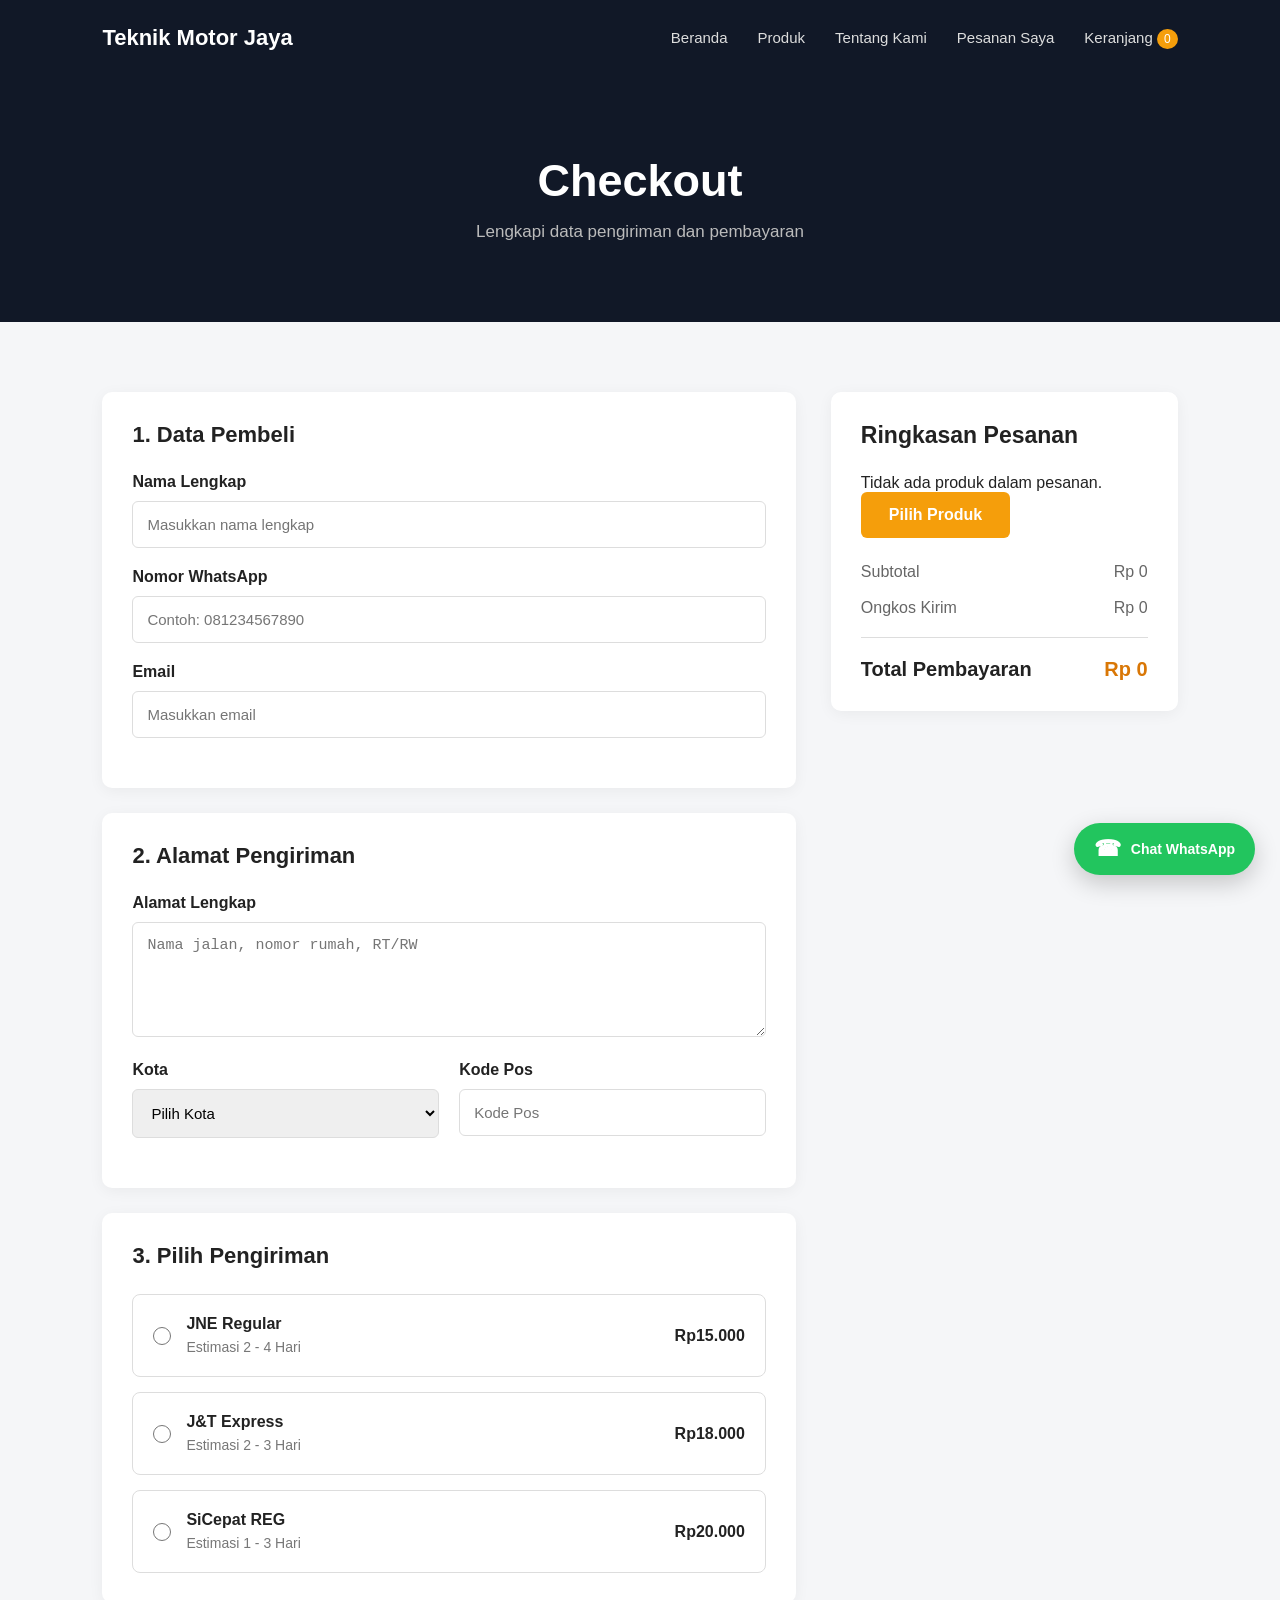
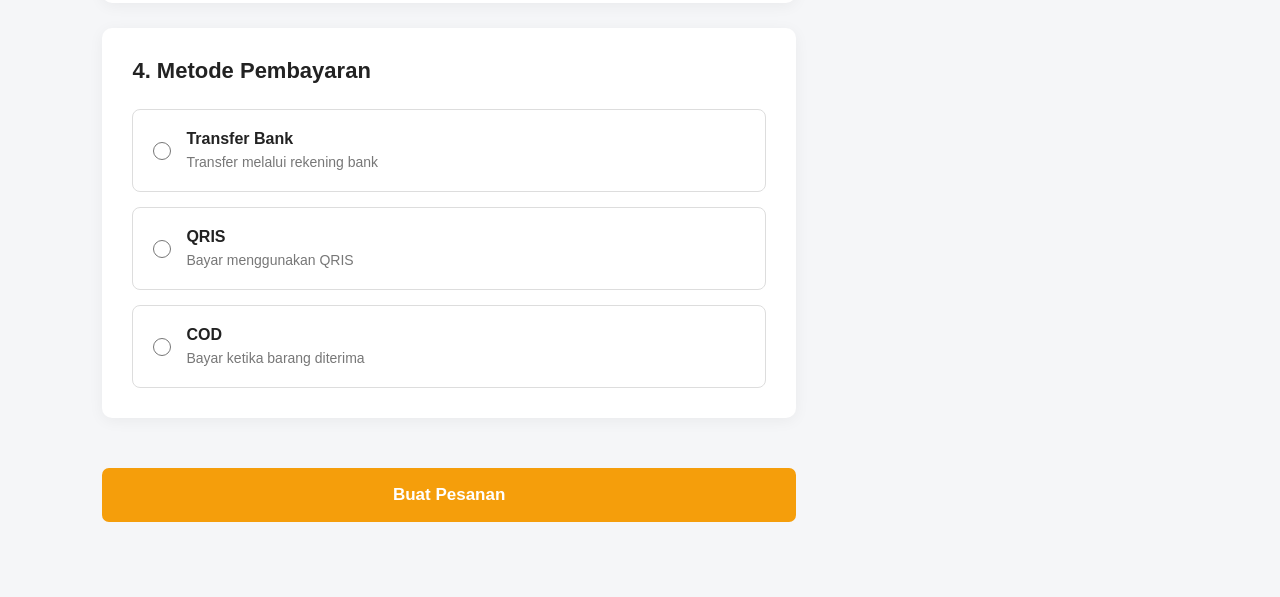
<file: html/checkout.html>
<!DOCTYPE html>
<html lang="id">

<head>
    <meta charset="UTF-8">
    <meta name="viewport" content="width=device-width, initial-scale=1.0">

    <title>Checkout - Teknik Motor Jaya</title>

    <link rel="stylesheet" href="../css/style.css">
</head>

<body>

    <header class="navbar">

        <div class="logo">
            Teknik Motor Jaya
        </div>

<nav>
    <a href="index.html">
        Beranda
    </a>

    <a href="produk.html">
        Produk
    </a>

    <a href="tentang.html">
        Tentang Kami
    </a>

    <a href="pesanan.html">
        Pesanan Saya
    </a>

    <a href="keranjang.html">
        Keranjang

        <span id="cart-count">
            0
        </span>
    </a>
</nav>


    </header>


    <section class="product-header">

        <h1>Checkout</h1>

        <p>
            Lengkapi data pengiriman dan pembayaran
        </p>

    </section>


    <main class="checkout-section">

        <div class="checkout-container">


            <!-- FORM CHECKOUT -->

            <form
                class="checkout-form"
                id="checkout-form"
            >

                <div class="checkout-card">

                    <h2>1. Data Pembeli</h2>


                    <div class="form-group">

                        <label for="customer-name">
                            Nama Lengkap
                        </label>

                        <input
                            type="text"
                            id="customer-name"
                            placeholder="Masukkan nama lengkap"
                            required
                        >

                    </div>


                    <div class="form-group">

                        <label for="customer-phone">
                            Nomor WhatsApp
                        </label>

                        <input
                            type="tel"
                            id="customer-phone"
                            placeholder="Contoh: 081234567890"
                            required
                        >

                    </div>


                    <div class="form-group">

                        <label for="customer-email">
                            Email
                        </label>

                        <input
                            type="email"
                            id="customer-email"
                            placeholder="Masukkan email"
                            required
                        >

                    </div>

                </div>


                <!-- ALAMAT -->

                <div class="checkout-card">

                    <h2>2. Alamat Pengiriman</h2>


                    <div class="form-group">

                        <label for="customer-address">
                            Alamat Lengkap
                        </label>

                        <textarea
                            id="customer-address"
                            rows="5"
                            placeholder="Nama jalan, nomor rumah, RT/RW"
                            required
                        ></textarea>

                    </div>


                    <div class="form-row">

                        <div class="form-group">

                            <label for="customer-city">
                                Kota
                            </label>

                            <select
                                id="customer-city"
                                required
                            >

                                <option value="">
                                    Pilih Kota
                                </option>

                                <option value="Jakarta">
                                    Jakarta
                                </option>

                                <option value="Tangerang">
                                    Tangerang
                                </option>

                                <option value="Depok">
                                    Depok
                                </option>

                                <option value="Bekasi">
                                    Bekasi
                                </option>

                                <option value="Bogor">
                                    Bogor
                                </option>

                            </select>

                        </div>


                        <div class="form-group">

                            <label for="postal-code">
                                Kode Pos
                            </label>

                            <input
                                type="text"
                                id="postal-code"
                                placeholder="Kode Pos"
                                required
                            >

                        </div>

                    </div>

                </div>


                <!-- PENGIRIMAN -->

                <div class="checkout-card">

                    <h2>3. Pilih Pengiriman</h2>


                    <div class="shipping-options">


                        <label class="option-card">

                            <input
                                type="radio"
                                name="shipping"
                                value="JNE Regular"
                                data-price="15000"
                                required
                            >

                            <div>

                                <strong>
                                    JNE Regular
                                </strong>

                                <span>
                                    Estimasi 2 - 4 Hari
                                </span>

                            </div>

                            <b>
                                Rp15.000
                            </b>

                        </label>


                        <label class="option-card">

                            <input
                                type="radio"
                                name="shipping"
                                value="J&T Express"
                                data-price="18000"
                            >

                            <div>

                                <strong>
                                    J&T Express
                                </strong>

                                <span>
                                    Estimasi 2 - 3 Hari
                                </span>

                            </div>

                            <b>
                                Rp18.000
                            </b>

                        </label>


                        <label class="option-card">

                            <input
                                type="radio"
                                name="shipping"
                                value="SiCepat REG"
                                data-price="20000"
                            >

                            <div>

                                <strong>
                                    SiCepat REG
                                </strong>

                                <span>
                                    Estimasi 1 - 3 Hari
                                </span>

                            </div>

                            <b>
                                Rp20.000
                            </b>

                        </label>


                    </div>

                </div>


                <!-- PEMBAYARAN -->

                <div class="checkout-card">

                    <h2>4. Metode Pembayaran</h2>


                    <div class="payment-options">


                        <label class="option-card">

                            <input
                                type="radio"
                                name="payment"
                                value="Transfer Bank"
                                required
                            >

                            <div>

                                <strong>
                                    Transfer Bank
                                </strong>

                                <span>
                                    Transfer melalui rekening bank
                                </span>

                            </div>

                        </label>


                        <label class="option-card">

                            <input
                                type="radio"
                                name="payment"
                                value="QRIS"
                            >

                            <div>

                                <strong>
                                    QRIS
                                </strong>

                                <span>
                                    Bayar menggunakan QRIS
                                </span>

                            </div>

                        </label>


                        <label class="option-card">

                            <input
                                type="radio"
                                name="payment"
                                value="COD"
                            >

                            <div>

                                <strong>
                                    COD
                                </strong>

                                <span>
                                    Bayar ketika barang diterima
                                </span>

                            </div>

                        </label>


                    </div>

                </div>


                <button
                    type="submit"
                    class="order-button"
                >

                    Buat Pesanan

                </button>


            </form>


 <div class="checkout-summary">

    <h2>Ringkasan Pesanan</h2>

    <!-- PRODUK PESANAN -->
    <div id="checkout-items"></div>

    <!-- PERHITUNGAN -->
    <div class="checkout-calculation">

        <div class="summary-row">

            <span>Subtotal</span>

            <span id="checkout-subtotal">
                Rp0
            </span>

        </div>

        <div class="summary-row">

            <span>Ongkos Kirim</span>

            <span id="shipping-cost">
                Rp0
            </span>

        </div>

        <div class="summary-total">

            <span>Total Pembayaran</span>

            <span id="checkout-total">
                Rp0
            </span>

        </div>

    </div>

</div>

        </div>

    </main>


<script src="../js/produk.js"></script>
<script src="../js/script.js"></script>
<script src="../js/checkout.js"></script>

</body>
</html>
</file>
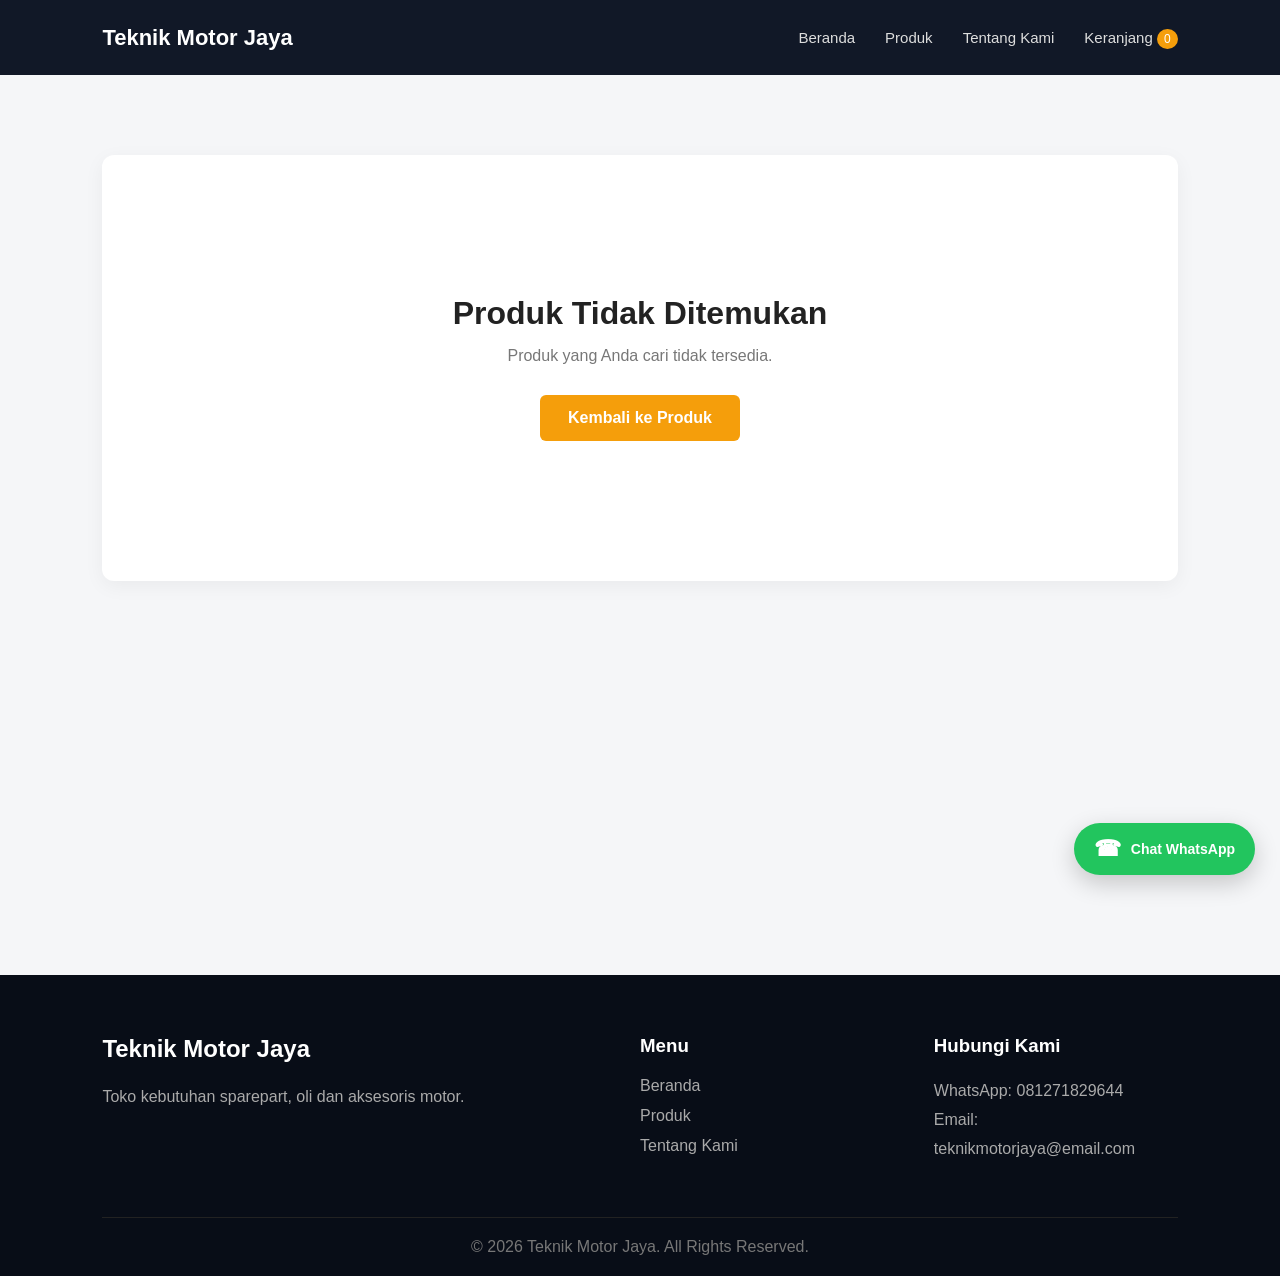
<file: html/detail-produk.html>
<!DOCTYPE html>
<html lang="id">

<head>

    <meta charset="UTF-8">

    <meta
        name="viewport"
        content="width=device-width, initial-scale=1.0"
    >

    <title>Detail Produk - Teknik Motor Jaya</title>

    <link
        rel="stylesheet"
        href="../css/style.css"
    >

</head>

<body>


    <!-- NAVBAR -->

    <header class="navbar">

        <div class="logo">

            Teknik Motor Jaya

        </div>


        <nav>

            <a href="index.html">

                Beranda

            </a>


            <a href="produk.html">

                Produk

            </a>


            <a href="tentang.html">

                Tentang Kami

            </a>


            <a href="keranjang.html">

                Keranjang

                <span id="cart-count">

                    0

                </span>

            </a>

        </nav>

    </header>



    <!-- DETAIL PRODUK -->

    <main class="detail-section">

        <div
            class="detail-container"
            id="product-detail"
        >

        </div>

    </main>



    <!-- FOOTER -->

    <footer>

        <div class="footer-container">

            <div>

                <h2>

                    Teknik Motor Jaya

                </h2>


                <p>

                    Toko kebutuhan sparepart,
                    oli dan aksesoris motor.

                </p>

            </div>


            <div>

                <h3>

                    Menu

                </h3>


                <a href="index.html">

                    Beranda

                </a>


                <a href="produk.html">

                    Produk

                </a>


                <a href="tentang.html">

                    Tentang Kami

                </a>

            </div>


            <div>

                <h3>

                    Hubungi Kami

                </h3>


                <p>

                    WhatsApp: 081271829644

                </p>


                <p>

                    Email: teknikmotorjaya@email.com

                </p>

            </div>

        </div>


        <div class="copyright">

            © 2026 Teknik Motor Jaya.
            All Rights Reserved.

        </div>

    </footer>



    <script src="../js/produk.js"></script>

    <script src="../js/script.js"></script>

    <script src="../js/detail-product.js"></script>


</body>

</html>
</file>
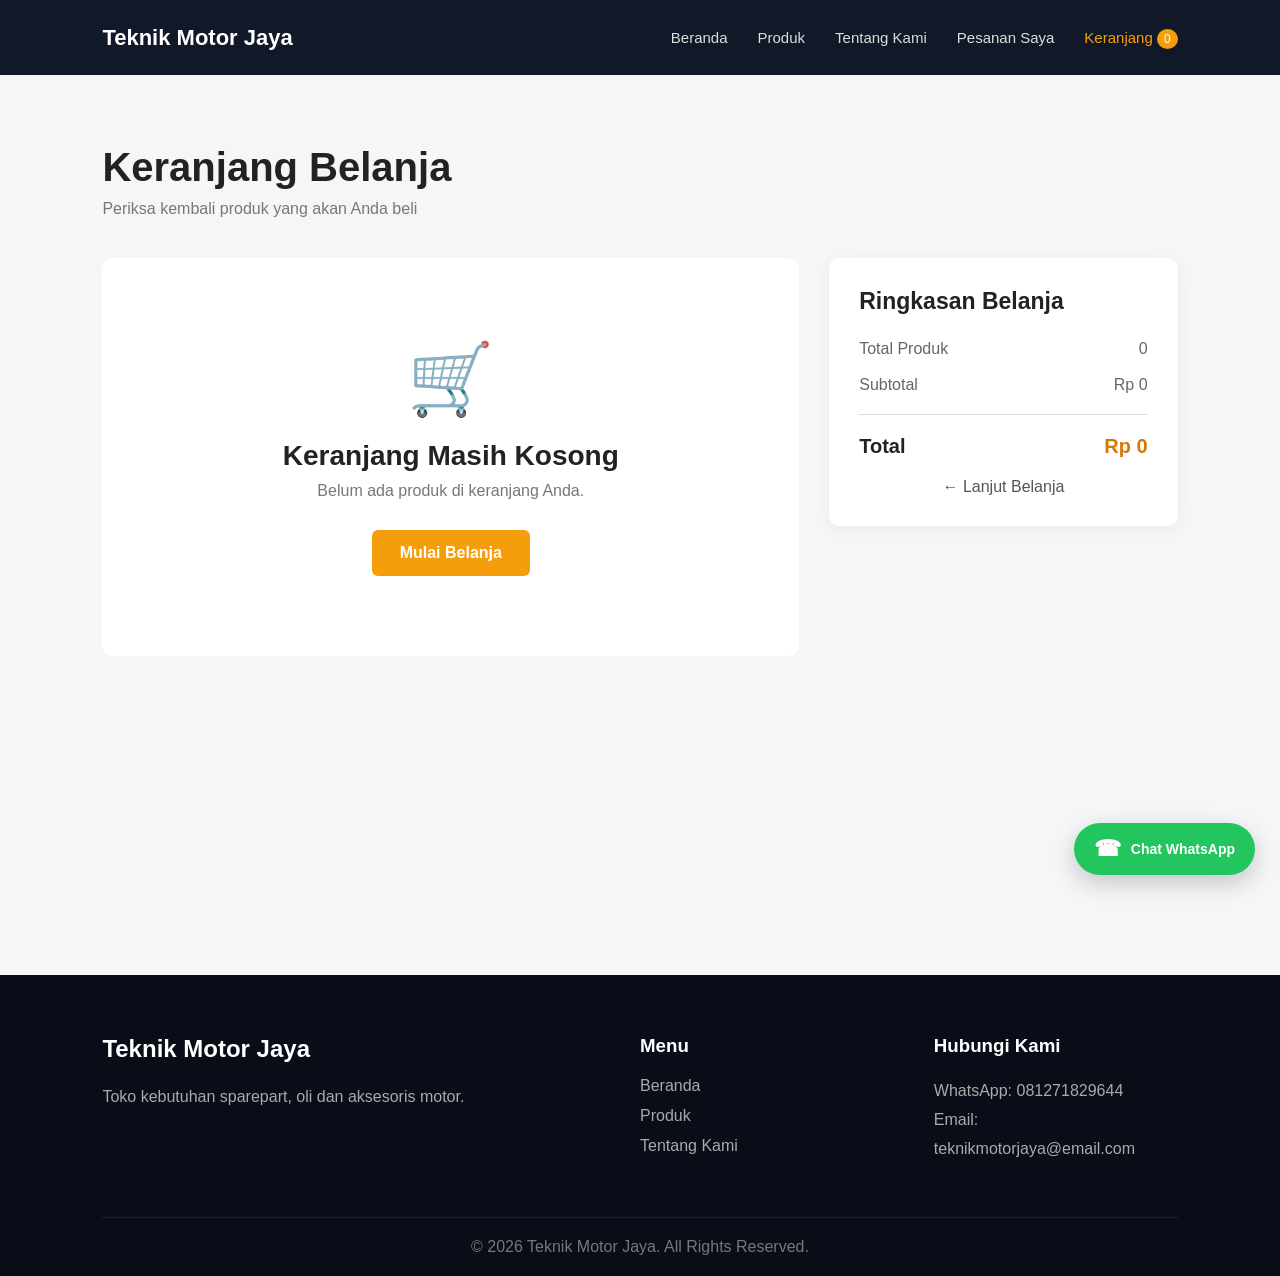
<file: html/keranjang.html>
<!DOCTYPE html>
<html lang="id">

<head>
    <meta charset="UTF-8">

    <meta
        name="viewport"
        content="width=device-width, initial-scale=1.0"
    >

    <title>Keranjang - Teknik Motor Jaya</title>

    <link
        rel="stylesheet"
        href="../css/style.css"
    >
</head>

<body>

    <!-- NAVBAR -->

    <header class="navbar">

        <div class="logo">
            Teknik Motor Jaya
        </div>

<nav>
    <a href="index.html">
        Beranda
    </a>

    <a href="produk.html">
        Produk
    </a>

    <a href="tentang.html">
        Tentang Kami
    </a>

    <a href="pesanan.html">
        Pesanan Saya
    </a>

    <a href="keranjang.html">
        Keranjang

        <span id="cart-count">
            0
        </span>
    </a>
</nav>

    </header>


    <!-- CART -->

    <main class="cart-section">

        <div class="cart-header">

            <h1>
                Keranjang Belanja
            </h1>

            <p>
                Periksa kembali produk yang akan Anda beli
            </p>

        </div>


        <div class="cart-layout">

            <!-- PRODUK KERANJANG -->

            <div
                class="cart-products"
                id="cart-products"
            >
            </div>


            <!-- RINGKASAN -->

            <div class="cart-summary">

                <h2>
                    Ringkasan Belanja
                </h2>


                <div class="summary-row">

                    <span>
                        Total Produk
                    </span>

                    <span id="total-items">
                        0
                    </span>

                </div>


                <div class="summary-row">

                    <span>
                        Subtotal
                    </span>

                    <span id="cart-subtotal">
                        Rp0
                    </span>

                </div>


                <div class="summary-total">

                    <span>
                        Total
                    </span>

                    <span id="cart-total">
                        Rp0
                    </span>

                </div>


                <a
                    href="checkout.html"
                    class="checkout-button"
                    id="checkout-button"
                >
                    Lanjut Checkout
                </a>


                <a
                    href="produk.html"
                    class="continue-shopping"
                >
                    ← Lanjut Belanja
                </a>

            </div>

        </div>

    </main>


    <!-- FOOTER -->

    <footer>

        <div class="footer-container">

            <div>

                <h2>
                    Teknik Motor Jaya
                </h2>

                <p>
                    Toko kebutuhan sparepart,
                    oli dan aksesoris motor.
                </p>

            </div>


            <div>

                <h3>
                    Menu
                </h3>

                <a href="index.html">
                    Beranda
                </a>

                <a href="produk.html">
                    Produk
                </a>

                <a href="tentang.html">
                    Tentang Kami
                </a>

            </div>


            <div>

                <h3>
                    Hubungi Kami
                </h3>

                <p>
                    WhatsApp: 081271829644
                </p>

                <p>
                    Email: teknikmotorjaya@email.com
                </p>

            </div>

        </div>


        <div class="copyright">

            © 2026 Teknik Motor Jaya.
            All Rights Reserved.

        </div>

    </footer>


    <script src="../js/produk.js"></script>

    <script src="../js/script.js"></script>

    <script src="../js/cart.js"></script>

</body>

</html>
</file>
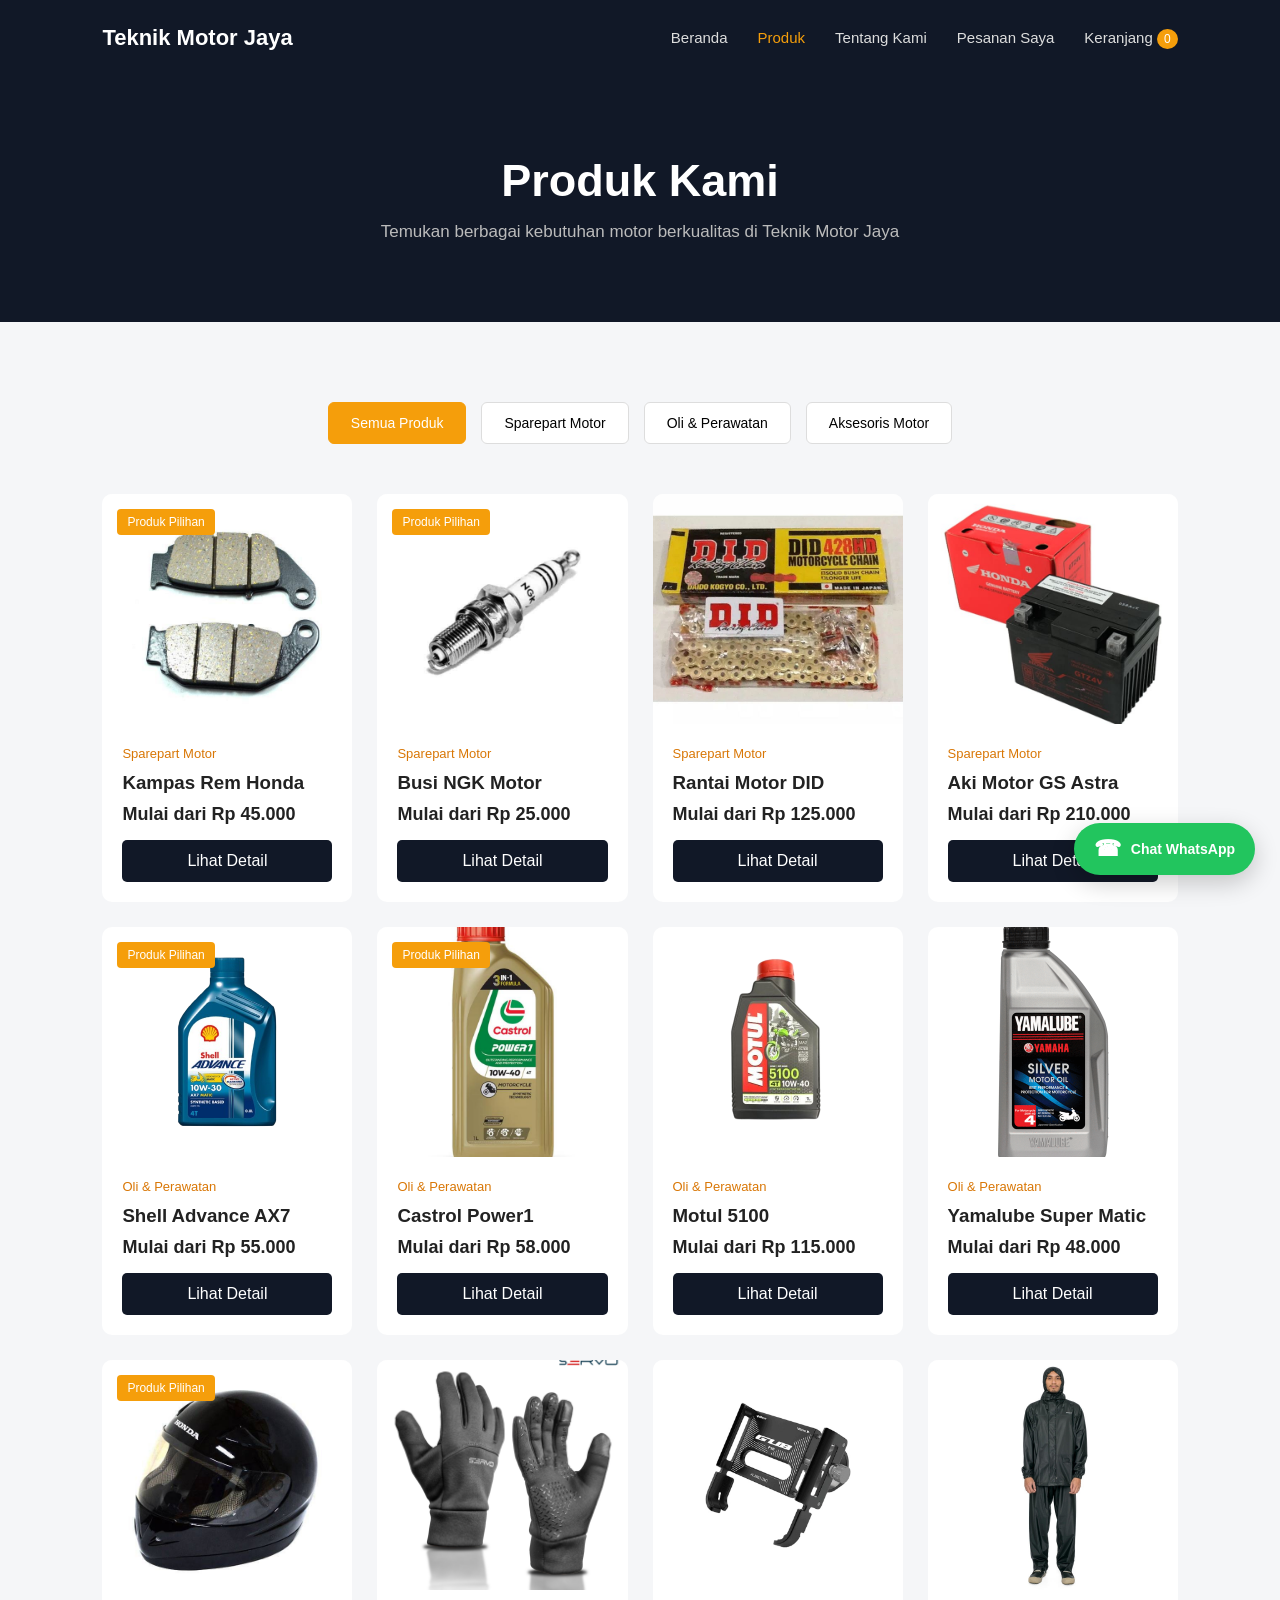
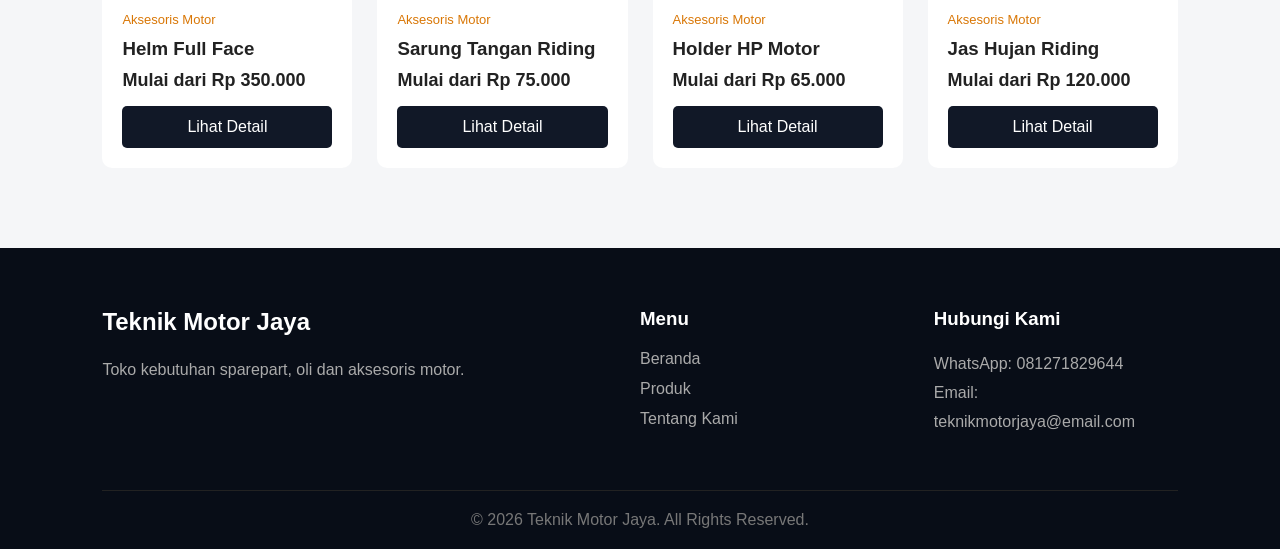
<file: html/produk.html>
<!DOCTYPE html>
<html lang="id">

<head>
    <meta charset="UTF-8">

    <meta
        name="viewport"
        content="width=device-width, initial-scale=1.0"
    >

    <title>Produk - Teknik Motor Jaya</title>

    <link
        rel="stylesheet"
        href="../css/style.css"
    >
</head>

<body>

    <!-- NAVBAR -->
    <header class="navbar">

        <div class="logo">
            Teknik Motor Jaya
        </div>

<nav>
    <a href="index.html">
        Beranda
    </a>

    <a href="produk.html">
        Produk
    </a>

    <a href="tentang.html">
        Tentang Kami
    </a>

    <a href="pesanan.html">
        Pesanan Saya
    </a>

    <a href="keranjang.html">
        Keranjang

        <span id="cart-count">
            0
        </span>
    </a>
</nav>

    </header>


    <!-- HEADER PRODUK -->
    <section class="product-header">

        <h1>
            Produk Kami
        </h1>

        <p>
            Temukan berbagai kebutuhan motor berkualitas
            di Teknik Motor Jaya
        </p>

    </section>


    <!-- PRODUK -->
    <section class="section">


        <!-- FILTER PRODUK -->
        <div class="filter-container">

            <button
                class="filter-button active"
                data-category="Semua"
            >
                Semua Produk
            </button>


            <button
                class="filter-button"
                data-category="Sparepart Motor"
            >
                Sparepart Motor
            </button>


            <button
                class="filter-button"
                data-category="Oli & Perawatan"
            >
                Oli & Perawatan
            </button>


            <button
                class="filter-button"
                data-category="Aksesoris Motor"
            >
                Aksesoris Motor
            </button>

        </div>


        <!-- TEMPAT PRODUK DITAMPILKAN -->
        <div
            class="product-container"
            id="product-list"
        >
        </div>


    </section>


    <!-- FOOTER -->
    <footer>

        <div class="footer-container">

            <div>

                <h2>
                    Teknik Motor Jaya
                </h2>

                <p>
                    Toko kebutuhan sparepart,
                    oli dan aksesoris motor.
                </p>

            </div>


            <div>

                <h3>
                    Menu
                </h3>

                <a href="index.html">
                    Beranda
                </a>

                <a href="produk.html">
                    Produk
                </a>

                <a href="tentang.html">
                    Tentang Kami
                </a>

            </div>


            <div>

                <h3>
                    Hubungi Kami
                </h3>

                <p>
                    WhatsApp: 081271829644
                </p>

                <p>
                    Email: teknikmotorjaya@email.com
                </p>

            </div>

        </div>


        <div class="copyright">

            © 2026 Teknik Motor Jaya.
            All Rights Reserved.

        </div>

    </footer>


    <!-- DATA PRODUK -->
    <script src="../js/produk.js"></script>


    <!-- SCRIPT UTAMA -->
    <script src="../js/script.js"></script>


    <!-- SCRIPT HALAMAN PRODUK -->
    <script src="../js/product-page.js"></script>


</body>

</html>
</file>
<file: css/style.css>
* {
    margin: 0;
    padding: 0;
    box-sizing: border-box;
}

body {
    font-family: Arial, Helvetica, sans-serif;
    background: #f5f6f8;
    color: #222;
}

a {
    text-decoration: none;
}


/* NAVBAR */

.navbar {
    height: 75px;
    background: #111827;
    display: flex;
    align-items: center;
    justify-content: space-between;
    padding: 0 8%;
    position: sticky;
    top: 0;
    z-index: 1000;
}

.logo {
    color: white;
    font-size: 22px;
    font-weight: bold;
}

.navbar nav {
    display: flex;
    gap: 30px;
}

.navbar nav a {
    color: #ddd;
    font-size: 15px;
    transition: 0.3s;
}

.navbar nav a:hover {
    color: #f59e0b;
}

#cart-count {
    background: #f59e0b;
    color: white;
    padding: 3px 7px;
    border-radius: 50%;
    font-size: 12px;
}


/* HERO */

.hero {
    min-height: 550px;
    background:
        linear-gradient(
            rgba(0, 0, 0, 0.7),
            rgba(0, 0, 0, 0.7)
        ),
        url("../assets/images/hero.jpg");

    background-size: cover;
    background-position: center;

    display: flex;
    align-items: center;

    padding: 0 8%;
}

.hero-content {
    max-width: 650px;
}

.hero h1 {
    color: white;
    font-size: 55px;
    line-height: 1.2;
    margin-bottom: 20px;
}

.hero h1 span {
    color: #f59e0b;
}

.hero p {
    color: #ddd;
    font-size: 18px;
    line-height: 1.7;
    margin-bottom: 30px;
}

.btn-primary {
    display: inline-block;
    background: #f59e0b;
    color: white;
    padding: 14px 28px;
    border-radius: 6px;
    font-weight: bold;
    transition: 0.3s;
}

.btn-primary:hover {
    background: #d97706;
    transform: translateY(-2px);
}


/* BROADCAST */

.broadcast {
    display: flex;
    align-items: center;
    background: #1f2937;
    color: white;
    height: 45px;
}

.broadcast-label {
    background: #f59e0b;
    height: 45px;
    padding: 0 30px;
    display: flex;
    align-items: center;
    font-weight: bold;
}

.broadcast marquee {
    font-size: 14px;
}


/* SECTION */

.section {
    padding: 80px 8%;
}

.section-title {
    text-align: center;
    margin-bottom: 45px;
}

.section-title h2 {
    font-size: 35px;
    margin-bottom: 10px;
}

.section-title p {
    color: #777;
}

.section-badge {
    display: inline-block;
    color: #d97706;
    font-size: 13px;
    font-weight: bold;
    margin-bottom: 10px;
}


/* CATEGORY */

.category-container {
    display: grid;
    grid-template-columns: repeat(3, 1fr);
    gap: 25px;
}

.category-card {
    background: white;
    padding: 35px;
    text-align: center;
    border-radius: 10px;
    transition: 0.3s;
}

.category-card:hover {
    transform: translateY(-8px);
    box-shadow: 0 10px 30px rgba(0, 0, 0, 0.1);
}

.category-icon {
    font-size: 45px;
    margin-bottom: 20px;
}

.category-card h3 {
    margin-bottom: 10px;
}

.category-card p {
    color: #777;
}


/* PRODUCT */

.product-container {
    display: grid;
    grid-template-columns: repeat(4, 1fr);
    gap: 25px;
}

.product-card {
    background: white;
    border-radius: 10px;
    overflow: hidden;
    transition: 0.3s;
}

.product-card:hover {
    transform: translateY(-8px);
    box-shadow: 0 12px 30px rgba(0, 0, 0, 0.12);
}

.product-image {
    position: relative;
    height: 230px;
    overflow: hidden;
}

.product-image img {
    width: 100%;
    height: 100%;
    object-fit: cover;
}

.featured-badge {
    position: absolute;
    top: 15px;
    left: 15px;
    background: #f59e0b;
    color: white;
    padding: 6px 10px;
    border-radius: 4px;
    font-size: 12px;
}

.product-info {
    padding: 20px;
}

.product-category {
    color: #d97706;
    font-size: 13px;
}

.product-info h3 {
    margin: 10px 0;
}

.product-price {
    font-size: 18px;
    font-weight: bold;
    margin-bottom: 15px;
}

.product-button {
    display: block;
    text-align: center;
    background: #111827;
    color: white;
    padding: 12px;
    border-radius: 5px;
    transition: 0.3s;
}

.product-button:hover {
    background: #f59e0b;
}

.featured-section {
    background: #fff7ed;
}

.center {
    text-align: center;
    margin-top: 45px;
}


/* SERVICES */

.services {
    background: #111827;
    padding: 60px 8%;
    display: grid;
    grid-template-columns: repeat(3, 1fr);
    gap: 30px;
}

.service-card {
    display: flex;
    gap: 20px;
    color: white;
}

.service-icon {
    font-size: 35px;
}

.service-card h3 {
    margin-bottom: 8px;
}

.service-card p {
    color: #aaa;
    line-height: 1.6;
}


/* FOOTER */

footer {
    background: #080d17;
    color: white;
    padding: 60px 8% 20px;
}

.footer-container {
    display: grid;
    grid-template-columns: 2fr 1fr 1fr;
    gap: 50px;
}

.footer-container h2,
.footer-container h3 {
    margin-bottom: 20px;
}

.footer-container p {
    color: #aaa;
    line-height: 1.8;
}

.footer-container a {
    display: block;
    color: #aaa;
    margin-bottom: 12px;
}

.footer-container a:hover {
    color: #f59e0b;
}

.copyright {
    border-top: 1px solid #222;
    margin-top: 50px;
    padding-top: 20px;
    text-align: center;
    color: #777;
}


/* RESPONSIVE */

@media (max-width: 992px) {

    .product-container {
        grid-template-columns: repeat(2, 1fr);
    }

    .category-container {
        grid-template-columns: repeat(2, 1fr);
    }

    .hero h1 {
        font-size: 45px;
    }

}


@media (max-width: 600px) {

    .navbar {
        padding: 0 5%;
    }

    .navbar nav {
        gap: 10px;
    }

    .navbar nav a {
        font-size: 12px;
    }

    .hero {
        padding: 0 5%;
    }

    .hero h1 {
        font-size: 36px;
    }

    .product-container {
        grid-template-columns: 1fr;
    }

    .category-container {
        grid-template-columns: 1fr;
    }

    .services {
        grid-template-columns: 1fr;
    }

    .footer-container {
        grid-template-columns: 1fr;
    }

}

/* PRODUCT PAGE */

.product-header {
    background: #111827;
    color: white;
    padding: 80px 8%;
    text-align: center;
}

.product-header h1 {
    font-size: 45px;
    margin-bottom: 15px;
}

.product-header p {
    color: #bbb;
    font-size: 17px;
}


.filter-container {
    display: flex;
    justify-content: center;
    gap: 15px;
    margin-bottom: 50px;
    flex-wrap: wrap;
}

.filter-button {
    border: 1px solid #ddd;
    background: white;
    padding: 12px 22px;
    border-radius: 6px;
    cursor: pointer;
    font-size: 14px;
    transition: 0.3s;
}

.filter-button:hover {
    background: #f59e0b;
    color: white;
    border-color: #f59e0b;
}

.filter-button.active {
    background: #f59e0b;
    color: white;
    border-color: #f59e0b;
}

/* CART PAGE */

.cart-section {
    padding: 70px 8%;
    min-height: 70vh;
}

.cart-container {
    max-width: 1300px;
    margin: auto;

    display: grid;
    grid-template-columns: 2fr 1fr;

    gap: 35px;
    align-items: start;
}


/* CART ITEMS */

.cart-items {
    display: flex;
    flex-direction: column;
    gap: 20px;
}

.cart-item {
    background: white;

    padding: 20px;

    border-radius: 10px;

    display: grid;

    grid-template-columns:
        120px
        1fr
        140px
        150px
        80px;

    gap: 20px;

    align-items: center;

    box-shadow:
        0 3px 15px
        rgba(0, 0, 0, 0.05);
}


.cart-item-image {
    width: 120px;
    height: 120px;
}

.cart-item-image img {
    width: 100%;
    height: 100%;

    object-fit: cover;

    border-radius: 8px;
}


.cart-item-info h3 {
    font-size: 19px;

    margin-bottom: 10px;
}


.cart-variant {
    color: #777;

    font-size: 14px;
}


.cart-price {
    color: #d97706;

    font-weight: bold;

    margin-top: 10px;
}


/* QUANTITY */

.cart-quantity {
    display: flex;

    align-items: center;

    justify-content: center;
}

.cart-quantity button {
    width: 35px;
    height: 35px;

    border: none;

    background: #111827;

    color: white;

    cursor: pointer;

    font-size: 18px;
}

.cart-quantity span {
    width: 45px;

    text-align: center;

    font-weight: bold;
}


.cart-item-total {
    font-weight: bold;

    font-size: 17px;
}


/* REMOVE */

.remove-cart-button {
    border: none;

    background: #fee2e2;

    color: #dc2626;

    padding: 10px;

    border-radius: 5px;

    cursor: pointer;

    transition: 0.3s;
}

.remove-cart-button:hover {
    background: #dc2626;

    color: white;
}


/* SUMMARY */

.cart-summary {
    background: white;

    padding: 30px;

    border-radius: 10px;

    position: sticky;

    top: 100px;

    box-shadow:
        0 3px 15px
        rgba(0, 0, 0, 0.05);
}


.cart-summary h2 {
    font-size: 23px;

    margin-bottom: 30px;
}


.summary-row {
    display: flex;

    justify-content: space-between;

    margin-bottom: 20px;

    color: #666;
}


.summary-total {
    display: flex;

    justify-content: space-between;

    border-top: 1px solid #ddd;

    padding-top: 20px;

    margin-top: 20px;

    font-size: 20px;

    font-weight: bold;
}


.summary-total span:last-child {
    color: #d97706;
}


.checkout-button {
    display: block;

    background: #f59e0b;

    color: white;

    text-align: center;

    padding: 15px;

    border-radius: 6px;

    margin-top: 30px;

    font-weight: bold;

    transition: 0.3s;
}


.checkout-button:hover {
    background: #d97706;
}


.checkout-button.disabled {
    background: #ccc;

    cursor: not-allowed;
}


/* EMPTY CART */

.empty-cart {
    background: white;

    padding: 80px 30px;

    text-align: center;

    border-radius: 10px;
}


.empty-cart-icon {
    font-size: 70px;

    margin-bottom: 20px;
}


.empty-cart h2 {
    font-size: 28px;

    margin-bottom: 15px;
}


.empty-cart p {
    color: #777;

    margin-bottom: 30px;
}


/* CART RESPONSIVE */

@media (max-width: 1100px) {

    .cart-container {
        grid-template-columns: 1fr;
    }


    .cart-summary {
        position: static;
    }


    .cart-item {
        grid-template-columns:
            100px
            1fr
            120px;
    }


    .cart-item-total {
        text-align: right;
    }


    .remove-cart-button {
        grid-column: 2 / 4;
    }

}


@media (max-width: 650px) {

    .cart-section {
        padding: 40px 5%;
    }


    .cart-item {
        grid-template-columns:
            90px
            1fr;

        gap: 15px;
    }


    .cart-item-image {
        width: 90px;
        height: 90px;
    }


    .cart-quantity {
        grid-column: 1 / 2;
    }


    .cart-item-total {
        grid-column: 2 / 3;

        text-align: right;
    }


    .remove-cart-button {
        grid-column: 1 / 3;
    }

}

/* CHECKOUT PAGE */

.checkout-section {
    padding: 70px 8%;
    min-height: 80vh;
}

.checkout-container {
    max-width: 1300px;
    margin: auto;

    display: grid;
    grid-template-columns: 2fr 1fr;

    gap: 35px;

    align-items: start;
}


.checkout-form {
    display: flex;
    flex-direction: column;

    gap: 25px;
}


.checkout-card {
    background: white;

    padding: 30px;

    border-radius: 10px;

    box-shadow:
        0 3px 15px
        rgba(0, 0, 0, 0.05);
}


.checkout-card h2 {
    font-size: 22px;

    margin-bottom: 25px;
}


.form-group {
    margin-bottom: 20px;
}


.form-group label {
    display: block;

    font-weight: bold;

    margin-bottom: 10px;
}


.form-group input,
.form-group textarea,
.form-group select {
    width: 100%;

    padding: 14px;

    border: 1px solid #ddd;

    border-radius: 6px;

    font-size: 15px;

    outline: none;
}


.form-group input:focus,
.form-group textarea:focus,
.form-group select:focus {
    border-color: #f59e0b;
}


.form-row {
    display: grid;

    grid-template-columns: 1fr 1fr;

    gap: 20px;
}


/* OPTION CARD */

.shipping-options,
.payment-options {
    display: flex;

    flex-direction: column;

    gap: 15px;
}


.option-card {
    border: 1px solid #ddd;

    padding: 20px;

    border-radius: 8px;

    display: flex;

    align-items: center;

    gap: 15px;

    cursor: pointer;

    transition: 0.3s;
}


.option-card:hover {
    border-color: #f59e0b;

    background: #fff7ed;
}


.option-card input {
    width: 18px;

    height: 18px;

    accent-color: #f59e0b;
}


.option-card div {
    flex: 1;
}


.option-card strong {
    display: block;

    margin-bottom: 5px;
}


.option-card span {
    color: #777;

    font-size: 14px;
}


/* ORDER BUTTON */

.order-button {
    border: none;

    background: #f59e0b;

    color: white;

    padding: 17px;

    border-radius: 7px;

    font-size: 17px;

    font-weight: bold;

    cursor: pointer;

    transition: 0.3s;
}


.order-button:hover {
    background: #d97706;
}


/* CHECKOUT SUMMARY */

.checkout-summary {
    background: white;

    padding: 30px;

    border-radius: 10px;

    position: sticky;

    top: 100px;

    box-shadow:
        0 3px 15px
        rgba(0, 0, 0, 0.05);
}


.checkout-summary h2 {
    font-size: 23px;

    margin-bottom: 25px;
}


.checkout-products {
    margin-bottom: 25px;
}


.checkout-product {
    display: flex;

    justify-content: space-between;

    gap: 20px;

    padding: 15px 0;

    border-bottom: 1px solid #eee;
}


.checkout-product div {
    display: flex;

    flex-direction: column;

    gap: 5px;
}


.checkout-product span {
    color: #777;

    font-size: 13px;
}


.checkout-product b {
    font-size: 14px;

    white-space: nowrap;
}


.checkout-summary-row {
    display: flex;

    justify-content: space-between;

    margin-bottom: 18px;

    color: #666;
}


.checkout-total {
    display: flex;

    justify-content: space-between;

    gap: 20px;

    border-top: 1px solid #ddd;

    padding-top: 20px;

    margin-top: 20px;

    font-weight: bold;

    font-size: 18px;
}


.checkout-total span:last-child {
    color: #d97706;

    font-size: 22px;
}


/* RESPONSIVE CHECKOUT */

@media (max-width: 900px) {

    .checkout-container {
        grid-template-columns: 1fr;
    }


    .checkout-summary {
        position: static;
    }

}


@media (max-width: 600px) {

    .checkout-section {
        padding: 40px 5%;
    }


    .form-row {
        grid-template-columns: 1fr;
    }


    .checkout-card {
        padding: 20px;
    }

}

/* ORDER PAGE */

.order-section {
    padding: 70px 8%;
    min-height: 100vh;
}

.order-container {
    max-width: 900px;
    margin: auto;
}


/* SUCCESS */

.order-success {
    text-align: center;
    margin-bottom: 50px;
}

.success-icon {
    width: 80px;
    height: 80px;

    background: #22c55e;
    color: white;

    border-radius: 50%;

    display: flex;
    align-items: center;
    justify-content: center;

    font-size: 40px;

    margin: 0 auto 25px;
}

.order-success h1 {
    font-size: 38px;
    margin-bottom: 15px;
}

.order-success p {
    color: #777;
    margin-bottom: 15px;
}

.order-success span {
    color: #d97706;
    font-weight: bold;
}


/* ORDER CARD */

.order-card {
    background: white;

    padding: 30px;

    border-radius: 10px;

    margin-bottom: 25px;

    box-shadow:
        0 3px 15px
        rgba(0, 0, 0, 0.05);
}

.order-card h2 {
    font-size: 22px;
    margin-bottom: 25px;
}


/* STATUS */

.order-status {
    display: flex;
    align-items: flex-start;
    justify-content: space-between;
}

.status-item {
    width: 120px;
    text-align: center;
}

.status-circle {
    width: 45px;
    height: 45px;

    border-radius: 50%;

    background: #e5e7eb;
    color: #777;

    display: flex;
    align-items: center;
    justify-content: center;

    margin: 0 auto 12px;

    font-weight: bold;
}

.status-item.active .status-circle {
    background: #f59e0b;
    color: white;
}

.status-item strong {
    display: block;
    font-size: 14px;
    margin-bottom: 5px;
}

.status-item span {
    color: #888;
    font-size: 12px;
}

.status-line {
    flex: 1;
    height: 3px;
    background: #e5e7eb;
    margin-top: 21px;
}


/* PAYMENT */

.payment-detail {
    display: flex;
    justify-content: space-between;

    padding-bottom: 20px;

    border-bottom: 1px solid #eee;
}

.payment-detail span {
    color: #777;
}

.bank-information {
    text-align: center;

    background: #f9fafb;

    padding: 30px;

    margin-top: 25px;

    border-radius: 8px;
}

.bank-information h3 {
    margin-bottom: 20px;
}

.bank-information p {
    color: #777;
    margin: 12px 0 5px;
}

.account-number {
    font-size: 28px;
    color: #d97706;
}

.payment-warning {
    background: #fff7ed;

    padding: 20px;

    margin-top: 20px;

    border-radius: 7px;

    line-height: 1.7;
}


/* QRIS */

.qris-container {
    text-align: center;
    padding: 30px;
}

.qris-placeholder {
    width: 220px;
    height: 220px;

    background: #111827;
    color: white;

    margin: 0 auto 20px;

    display: flex;
    align-items: center;
    justify-content: center;

    font-size: 35px;
    font-weight: bold;
}

.qris-container p {
    color: #777;
    margin-bottom: 15px;
}


/* COD */

.cod-information {
    background: #f0fdf4;

    padding: 25px;

    margin-top: 20px;

    border-radius: 8px;
}

.cod-information h3 {
    margin-bottom: 10px;
}

.cod-information p {
    color: #555;
    line-height: 1.7;
}


/* SHIPPING */

.shipping-detail {
    display: flex;
    flex-direction: column;
    gap: 20px;
}

.shipping-detail div {
    display: grid;

    grid-template-columns: 180px 1fr;

    gap: 20px;
}

.shipping-detail span {
    color: #777;
}


/* ORDER PRODUCTS */

.order-product {
    display: flex;

    justify-content: space-between;

    padding: 18px 0;

    border-bottom: 1px solid #eee;
}

.order-product div {
    display: flex;

    flex-direction: column;

    gap: 6px;
}

.order-product span {
    color: #777;
    font-size: 13px;
}

.order-summary-row {
    display: flex;

    justify-content: space-between;

    margin-top: 20px;

    color: #666;
}

.order-total {
    display: flex;

    justify-content: space-between;

    border-top: 1px solid #ddd;

    padding-top: 20px;

    margin-top: 20px;

    font-size: 20px;

    font-weight: bold;
}

.order-total span:last-child {
    color: #d97706;
}


/* ACTION */

.order-actions {
    display: flex;

    justify-content: center;

    gap: 15px;

    margin-top: 40px;
}

.btn-secondary {
    display: inline-block;

    background: #111827;
    color: white;

    padding: 14px 28px;

    border-radius: 6px;

    font-weight: bold;
}


/* RESPONSIVE ORDER */

@media (max-width: 700px) {

    .order-section {
        padding: 40px 5%;
    }

    .order-status {
        flex-direction: column;
        gap: 20px;
    }

    .status-item {
        width: 100%;

        display: flex;

        text-align: left;

        gap: 15px;

        align-items: center;
    }

    .status-circle {
        margin: 0;
        flex-shrink: 0;
    }

    .status-line {
        display: none;
    }

    .shipping-detail div {
        grid-template-columns: 1fr;
        gap: 5px;
    }

    .order-actions {
        flex-direction: column;
    }

    .order-actions a {
        text-align: center;
    }

}

/* ============================= */
/* ABOUT PAGE */
/* ============================= */

.about-hero {
    min-height: 400px;

    background:
        linear-gradient(
            rgba(17, 24, 39, 0.92),
            rgba(17, 24, 39, 0.92)
        );

    display: flex;

    align-items: center;

    justify-content: center;

    text-align: center;

    padding: 60px 8%;
}


.about-hero-content {
    max-width: 750px;
}


.about-hero-content span {
    color: #f59e0b;

    font-weight: bold;

    font-size: 14px;

    letter-spacing: 2px;
}


.about-hero-content h1 {
    color: white;

    font-size: 50px;

    margin: 20px 0;
}


.about-hero-content p {
    color: #bbb;

    font-size: 18px;

    line-height: 1.8;
}


/* ABOUT */

.about-section {
    padding: 90px 8%;

    background: white;
}


.about-container {
    max-width: 1200px;

    margin: auto;

    display: grid;

    grid-template-columns: 1fr 1fr;

    gap: 70px;

    align-items: center;
}


.about-image {
    height: 450px;
}


.about-image-placeholder {
    width: 100%;

    height: 100%;

    background: #111827;

    border-radius: 15px;

    display: flex;

    flex-direction: column;

    align-items: center;

    justify-content: center;

    color: white;
}


.about-image-placeholder span {
    font-size: 100px;

    margin-bottom: 25px;
}


.about-image-placeholder h3 {
    font-size: 28px;
}


.about-label {
    color: #d97706;

    font-size: 13px;

    font-weight: bold;

    letter-spacing: 2px;
}


.about-content h2 {
    font-size: 42px;

    margin: 15px 0 25px;
}


.about-content p {
    color: #666;

    line-height: 1.9;

    margin-bottom: 18px;
}


/* VISION */

.vision-section {
    padding: 90px 8%;

    background: #f5f6f8;
}


.vision-container {
    max-width: 1000px;

    margin: auto;

    display: grid;

    grid-template-columns: repeat(2, 1fr);

    gap: 30px;
}


.vision-card {
    background: white;

    padding: 45px;

    border-radius: 12px;

    text-align: center;

    transition: 0.3s;
}


.vision-card:hover {
    transform: translateY(-8px);

    box-shadow:
        0 15px 35px
        rgba(0, 0, 0, 0.08);
}


.vision-icon {
    font-size: 55px;

    margin-bottom: 25px;
}


.vision-card h3 {
    font-size: 25px;

    margin-bottom: 15px;
}


.vision-card p {
    color: #666;

    line-height: 1.8;
}


/* ADVANTAGES */

.advantages-section {
    padding: 90px 8%;

    background: white;
}


.advantages-container {
    max-width: 1200px;

    margin: auto;

    display: grid;

    grid-template-columns: repeat(4, 1fr);

    gap: 25px;
}


.advantage-card {
    text-align: center;

    padding: 35px 25px;

    border: 1px solid #eee;

    border-radius: 10px;

    transition: 0.3s;
}


.advantage-card:hover {
    transform: translateY(-7px);

    border-color: #f59e0b;
}


.advantage-icon {
    width: 60px;

    height: 60px;

    background: #fff7ed;

    color: #d97706;

    border-radius: 50%;

    display: flex;

    align-items: center;

    justify-content: center;

    margin: 0 auto 20px;

    font-size: 25px;

    font-weight: bold;
}


.advantage-card h3 {
    margin-bottom: 12px;
}


.advantage-card p {
    color: #777;

    line-height: 1.7;

    font-size: 14px;
}


/* CONTACT */

.about-contact {
    background: #f59e0b;

    padding: 60px 8%;

    display: flex;

    justify-content: space-between;

    align-items: center;

    gap: 30px;
}


.about-contact h2 {
    color: white;

    font-size: 35px;

    margin-bottom: 10px;
}


.about-contact p {
    color: #fff7ed;
}


.contact-button {
    background: #111827;

    color: white;

    padding: 15px 30px;

    border-radius: 7px;

    font-weight: bold;

    white-space: nowrap;

    transition: 0.3s;
}


.contact-button:hover {
    background: #080d17;

    transform: translateY(-3px);
}


/* ACTIVE NAV */

.navbar nav a.active {
    color: #f59e0b;
}


/* ABOUT RESPONSIVE */

@media (max-width: 900px) {

    .about-container {
        grid-template-columns: 1fr;
    }


    .advantages-container {
        grid-template-columns:
            repeat(2, 1fr);
    }


    .about-image {
        height: 350px;
    }

}


@media (max-width: 600px) {

    .about-hero-content h1 {
        font-size: 36px;
    }


    .about-content h2 {
        font-size: 32px;
    }


    .vision-container {
        grid-template-columns: 1fr;
    }


    .advantages-container {
        grid-template-columns: 1fr;
    }


    .about-contact {
        flex-direction: column;

        text-align: center;
    }

}

/* ============================= */
/* WHATSAPP BUTTON */
/* ============================= */

.whatsapp-button {
    position: fixed;

    right: 25px;

    bottom: 25px;

    background: #22c55e;

    color: white;

    padding: 13px 20px;

    border-radius: 50px;

    display: flex;

    align-items: center;

    gap: 10px;

    z-index: 9999;

    font-weight: bold;

    box-shadow:
        0 8px 25px
        rgba(0, 0, 0, 0.2);

    transition: 0.3s;
}


.whatsapp-button:hover {
    transform: translateY(-5px);

    background: #16a34a;
}


.whatsapp-icon {
    font-size: 22px;
}


.whatsapp-text {
    font-size: 14px;
}


@media (max-width: 600px) {

    .whatsapp-button {
        width: 55px;

        height: 55px;

        padding: 0;

        justify-content: center;

        border-radius: 50%;
    }


    .whatsapp-text {
        display: none;
    }

}

/* ============================= */
/* DETAIL PRODUCT */
/* ============================= */

.detail-section {
    min-height: 100vh;

    padding: 80px 8%;

    background: #f5f6f8;
}


.detail-container {
    max-width: 1200px;

    margin: auto;

    display: grid;

    grid-template-columns: 1fr 1fr;

    gap: 60px;

    background: white;

    padding: 40px;

    border-radius: 12px;

    box-shadow:
        0 5px 20px
        rgba(0, 0, 0, 0.05);
}


.detail-image {
    width: 100%;

    height: 550px;

    background: #f5f6f8;

    border-radius: 10px;

    overflow: hidden;

    display: flex;

    align-items: center;

    justify-content: center;
}


.detail-image img {
    width: 100%;

    height: 100%;

    object-fit: contain;
}


.detail-information h1 {
    font-size: 42px;

    margin: 15px 0;
}


.detail-featured {
    display: inline-block;

    background: #f59e0b;

    color: white;

    padding: 7px 15px;

    border-radius: 5px;

    font-size: 13px;

    margin-bottom: 20px;
}


.detail-price {
    font-size: 32px;

    font-weight: bold;

    color: #d97706;

    margin: 20px 0 30px;
}


.detail-description {
    margin-bottom: 30px;
}


.detail-description h3 {
    margin-bottom: 12px;
}


.detail-description p {
    color: #666;

    line-height: 1.8;
}


.variant-section {
    margin-bottom: 30px;
}


.variant-section h3 {
    margin-bottom: 15px;
}


.variant-container {
    display: grid;

    grid-template-columns:
        repeat(3, 1fr);

    gap: 12px;
}


.variant-button {
    padding: 15px;

    background: white;

    border: 2px solid #ddd;

    border-radius: 7px;

    cursor: pointer;

    display: flex;

    flex-direction: column;

    gap: 7px;

    transition: 0.3s;
}


.variant-button:hover {
    border-color: #f59e0b;
}


.variant-button.active {
    border-color: #f59e0b;

    background: #fff7ed;
}


.variant-button strong {
    color: #d97706;
}


.quantity-section {
    margin-bottom: 30px;
}


.quantity-section h3 {
    margin-bottom: 15px;
}


.quantity-control {
    display: flex;

    align-items: center;

    gap: 20px;
}


.quantity-control button {
    width: 45px;

    height: 45px;

    border: none;

    background: #111827;

    color: white;

    border-radius: 5px;

    font-size: 20px;

    cursor: pointer;
}


.quantity-control span {
    font-size: 20px;

    font-weight: bold;
}


.add-cart-button {
    width: 100%;

    background: #f59e0b;

    color: white;

    border: none;

    padding: 17px;

    border-radius: 7px;

    font-size: 16px;

    font-weight: bold;

    cursor: pointer;

    transition: 0.3s;
}


.add-cart-button:hover {
    background: #d97706;
}


.detail-benefits {
    margin-top: 30px;

    padding-top: 25px;

    border-top: 1px solid #eee;

    display: flex;

    flex-direction: column;

    gap: 15px;

    color: #555;
}


.product-not-found {
    grid-column: 1 / -1;

    text-align: center;

    padding: 100px 20px;
}


.product-not-found h1 {
    margin-bottom: 15px;
}


.product-not-found p {
    color: #777;

    margin-bottom: 30px;
}


/* DETAIL RESPONSIVE */

@media (max-width: 900px) {

    .detail-container {
        grid-template-columns: 1fr;
    }


    .detail-image {
        height: 400px;
    }

}


@media (max-width: 600px) {

    .detail-section {
        padding: 40px 5%;
    }


    .detail-container {
        padding: 20px;
    }


    .detail-information h1 {
        font-size: 30px;
    }


    .variant-container {
        grid-template-columns: 1fr;
    }


    .detail-image {
        height: 300px;
    }

}

/* ============================= */
/* CART PAGE */
/* ============================= */

.cart-section {
    min-height: 100vh;

    padding: 70px 8%;

    background: #f5f6f8;
}


.cart-header {
    max-width: 1200px;

    margin: 0 auto 40px;
}


.cart-header h1 {
    font-size: 40px;

    margin-bottom: 10px;
}


.cart-header p {
    color: #777;
}


.cart-layout {
    max-width: 1200px;

    margin: auto;

    display: grid;

    grid-template-columns: 2fr 1fr;

    gap: 30px;

    align-items: start;
}


.cart-products {
    display: flex;

    flex-direction: column;

    gap: 20px;
}


.cart-item {
    background: white;

    padding: 20px;

    border-radius: 10px;

    display: grid;

    grid-template-columns:
        130px
        1fr
        auto
        120px
        auto;

    gap: 20px;

    align-items: center;

    box-shadow:
        0 3px 15px
        rgba(0, 0, 0, 0.04);
}


.cart-item-image {
    width: 130px;

    height: 130px;

    background: #f5f6f8;

    border-radius: 8px;

    overflow: hidden;
}


.cart-item-image img {
    width: 100%;

    height: 100%;

    object-fit: contain;
}


.cart-item-info h3 {
    margin: 7px 0 10px;

    font-size: 20px;
}


.cart-item-info p {
    color: #777;

    margin-bottom: 10px;
}


.cart-item-price {
    color: #d97706;

    font-weight: bold;
}


.cart-quantity {
    display: flex;

    align-items: center;

    gap: 12px;
}


.cart-quantity button {
    width: 35px;

    height: 35px;

    border: none;

    background: #111827;

    color: white;

    border-radius: 5px;

    cursor: pointer;

    font-size: 17px;
}


.cart-quantity span {
    min-width: 20px;

    text-align: center;

    font-weight: bold;
}


.cart-item-total {
    font-weight: bold;

    font-size: 17px;
}


.remove-cart-button {
    border: none;

    background: #fee2e2;

    color: #dc2626;

    padding: 10px 14px;

    border-radius: 5px;

    cursor: pointer;

    font-weight: bold;
}


.remove-cart-button:hover {
    background: #fecaca;
}


.cart-summary {
    background: white;

    padding: 30px;

    border-radius: 10px;

    position: sticky;

    top: 110px;

    box-shadow:
        0 3px 15px
        rgba(0, 0, 0, 0.05);
}


.cart-summary h2 {
    margin-bottom: 25px;
}


.summary-row {
    display: flex;

    justify-content: space-between;

    margin-bottom: 18px;

    color: #666;
}


.summary-total {
    display: flex;

    justify-content: space-between;

    border-top: 1px solid #ddd;

    padding-top: 20px;

    margin-top: 20px;

    font-size: 20px;

    font-weight: bold;
}


.summary-total span:last-child {
    color: #d97706;
}


.checkout-button {
    display: block;

    background: #f59e0b;

    color: white;

    text-align: center;

    padding: 15px;

    margin-top: 25px;

    border-radius: 6px;

    font-weight: bold;

    transition: 0.3s;
}


.checkout-button:hover {
    background: #d97706;
}


.continue-shopping {
    display: block;

    text-align: center;

    color: #555;

    margin-top: 20px;
}


.empty-cart {
    background: white;

    padding: 80px 30px;

    border-radius: 10px;

    text-align: center;
}


.empty-cart-icon {
    font-size: 70px;

    margin-bottom: 20px;
}


.empty-cart h2 {
    margin-bottom: 10px;
}


.empty-cart p {
    color: #777;

    margin-bottom: 30px;
}


/* CART RESPONSIVE */

@media (max-width: 1000px) {

    .cart-layout {
        grid-template-columns: 1fr;
    }


    .cart-summary {
        position: static;
    }

}


@media (max-width: 700px) {

    .cart-section {
        padding: 40px 5%;
    }


    .cart-item {
        grid-template-columns:
            100px
            1fr;
    }


    .cart-item-image {
        width: 100px;

        height: 100px;
    }


    .cart-quantity,
    .cart-item-total,
    .remove-cart-button {
        grid-column: 2;
    }

}

/* ============================= */
/* CHECKOUT ITEMS */
/* ============================= */

#checkout-items {
    margin-bottom: 25px;
}

.checkout-item {
    display: grid;

    grid-template-columns: 70px 1fr auto;

    gap: 15px;

    align-items: center;

    padding: 15px 0;

    border-bottom: 1px solid #e5e7eb;
}

.checkout-item-image {
    width: 70px;

    height: 70px;

    background: #f5f6f8;

    border-radius: 8px;

    overflow: hidden;
}

.checkout-item-image img {
    width: 100%;

    height: 100%;

    object-fit: contain;
}

.checkout-item-info h4 {
    margin-bottom: 5px;

    font-size: 16px;
}

.checkout-item-info p {
    margin: 3px 0;

    color: #777;

    font-size: 14px;
}

.checkout-item strong {
    color: #d97706;

    white-space: nowrap;
}

.checkout-calculation {
    margin-top: 20px;
}

/* ============================= */
/* PESANAN / ORDER */
/* ============================= */

.order-hero {
    background: #111827;

    color: white;

    text-align: center;

    padding: 70px 20px;
}


.order-hero h1 {
    font-size: 42px;

    margin-bottom: 10px;
}


.order-hero p {
    color: #cbd5e1;
}


.order-section {
    background: #f5f6f8;

    min-height: 100vh;

    padding: 60px 8%;
}


.order-container {
    max-width: 1200px;

    margin: auto;
}


.order-success {
    background: #ecfdf5;

    border: 1px solid #a7f3d0;

    border-radius: 12px;

    padding: 25px;

    display: flex;

    align-items: center;

    gap: 20px;

    margin-bottom: 30px;
}


.order-success-icon {
    width: 55px;

    height: 55px;

    min-width: 55px;

    border-radius: 50%;

    background: #16a34a;

    color: white;

    display: flex;

    align-items: center;

    justify-content: center;

    font-size: 28px;

    font-weight: bold;
}


.order-success h1 {
    font-size: 24px;

    margin-bottom: 5px;
}


.order-success p {
    color: #555;

    margin-bottom: 8px;
}


#order-id {
    color: #d97706;

    font-size: 14px;
}


.order-layout {
    display: grid;

    grid-template-columns: 2fr 1fr;

    gap: 30px;

    align-items: start;
}


.order-main {
    display: flex;

    flex-direction: column;

    gap: 25px;
}


.order-card {
    background: white;

    padding: 30px;

    border-radius: 12px;

    box-shadow:
        0 3px 15px
        rgba(0, 0, 0, 0.04);
}


.order-card > h2 {
    margin-bottom: 25px;
}


.order-card-header {
    display: flex;

    justify-content: space-between;

    align-items: center;

    gap: 20px;
}


.order-label {
    display: block;

    color: #777;

    font-size: 14px;

    margin-bottom: 5px;
}


.order-status-badge {
    background: #fef3c7;

    color: #d97706;

    padding: 8px 15px;

    border-radius: 20px;

    font-size: 14px;

    font-weight: bold;
}


.order-date {
    color: #777;

    font-size: 14px;

    margin-top: 10px;

    margin-bottom: 35px;
}


/* TRACKING */

.order-tracking {
    padding-left: 5px;
}


.tracking-item {
    display: flex;

    align-items: center;

    gap: 15px;

    opacity: 0.4;
}


.tracking-item.active {
    opacity: 1;
}


.tracking-icon {
    width: 45px;

    height: 45px;

    min-width: 45px;

    border-radius: 50%;

    background: #e5e7eb;

    display: flex;

    align-items: center;

    justify-content: center;
}


.tracking-item.active .tracking-icon {
    background: #f59e0b;

    color: white;
}


.tracking-item p {
    color: #777;

    font-size: 14px;

    margin-top: 4px;
}


.tracking-line {
    width: 2px;

    height: 35px;

    background: #e5e7eb;

    margin-left: 22px;
}


.tracking-line.active {
    background: #f59e0b;
}


/* PRODUK PESANAN */

.order-product {
    display: grid;

    grid-template-columns: 55px 1fr auto;

    gap: 15px;

    align-items: center;

    padding: 15px 0;

    border-bottom: 1px solid #eee;
}


.order-product:last-child {
    border-bottom: none;
}


.order-product-image {
    width: 55px;

    height: 55px;

    background: #f5f6f8;

    border-radius: 7px;

    overflow: hidden;

    display: flex;

    align-items: center;

    justify-content: center;
}


.order-product-image img {
    width: 100%;

    height: 100%;

    object-fit: contain;
}


.order-product-info h3 {
    font-size: 16px;

    margin-bottom: 5px;
}


.order-product-info p {
    color: #777;

    font-size: 13px;

    margin: 2px 0;
}


.order-product > strong {
    color: #d97706;

    font-size: 14px;

    white-space: nowrap;
}


/* INFORMASI PEMBAYARAN */

.payment-detail {
    display: flex;

    justify-content: space-between;

    margin-bottom: 20px;
}


.bank-information,
.cod-information,
.qris-container {
    background: #f8fafc;

    padding: 20px;

    border-radius: 8px;
}


.bank-information p {
    color: #777;

    margin-top: 15px;

    margin-bottom: 5px;
}


.account-number {
    color: #d97706;

    font-size: 22px;
}


.payment-warning {
    background: #fff7ed;

    color: #9a3412;

    padding: 15px;

    border-radius: 8px;

    margin-top: 20px;
}


.qris-container {
    text-align: center;
}


.qris-placeholder {
    width: 160px;

    height: 160px;

    margin: 0 auto 15px;

    background: white;

    border: 2px dashed #aaa;

    display: flex;

    align-items: center;

    justify-content: center;

    font-size: 25px;

    font-weight: bold;
}


/* PENGIRIMAN */

.shipping-detail {
    display: grid;

    grid-template-columns:
        repeat(2, 1fr);

    gap: 25px;
}


.shipping-detail div {
    display: flex;

    flex-direction: column;

    gap: 5px;
}


.shipping-detail span {
    color: #777;

    font-size: 13px;
}


/* RINGKASAN */

.order-summary {
    background: white;

    padding: 30px;

    border-radius: 12px;

    position: sticky;

    top: 110px;

    box-shadow:
        0 3px 15px
        rgba(0, 0, 0, 0.05);
}


.order-summary h2 {
    margin-bottom: 25px;
}


.order-button {
    display: block;

    text-align: center;

    margin-top: 25px;
}


.order-home-button {
    display: block;

    text-align: center;

    color: #666;

    text-decoration: none;

    margin-top: 20px;
}


/* RESPONSIVE */

@media (max-width: 900px) {

    .order-layout {
        grid-template-columns: 1fr;
    }


    .order-summary {
        position: static;
    }

}


@media (max-width: 600px) {

    .order-section {
        padding: 40px 5%;
    }


    .order-card {
        padding: 20px;
    }


    .order-card-header {
        flex-direction: column;

        align-items: flex-start;
    }


    .shipping-detail {
        grid-template-columns: 1fr;
    }


    .order-product {
        grid-template-columns:
            50px 1fr;
    }


    .order-product > strong {
        grid-column: 2;
    }

}
</file>
